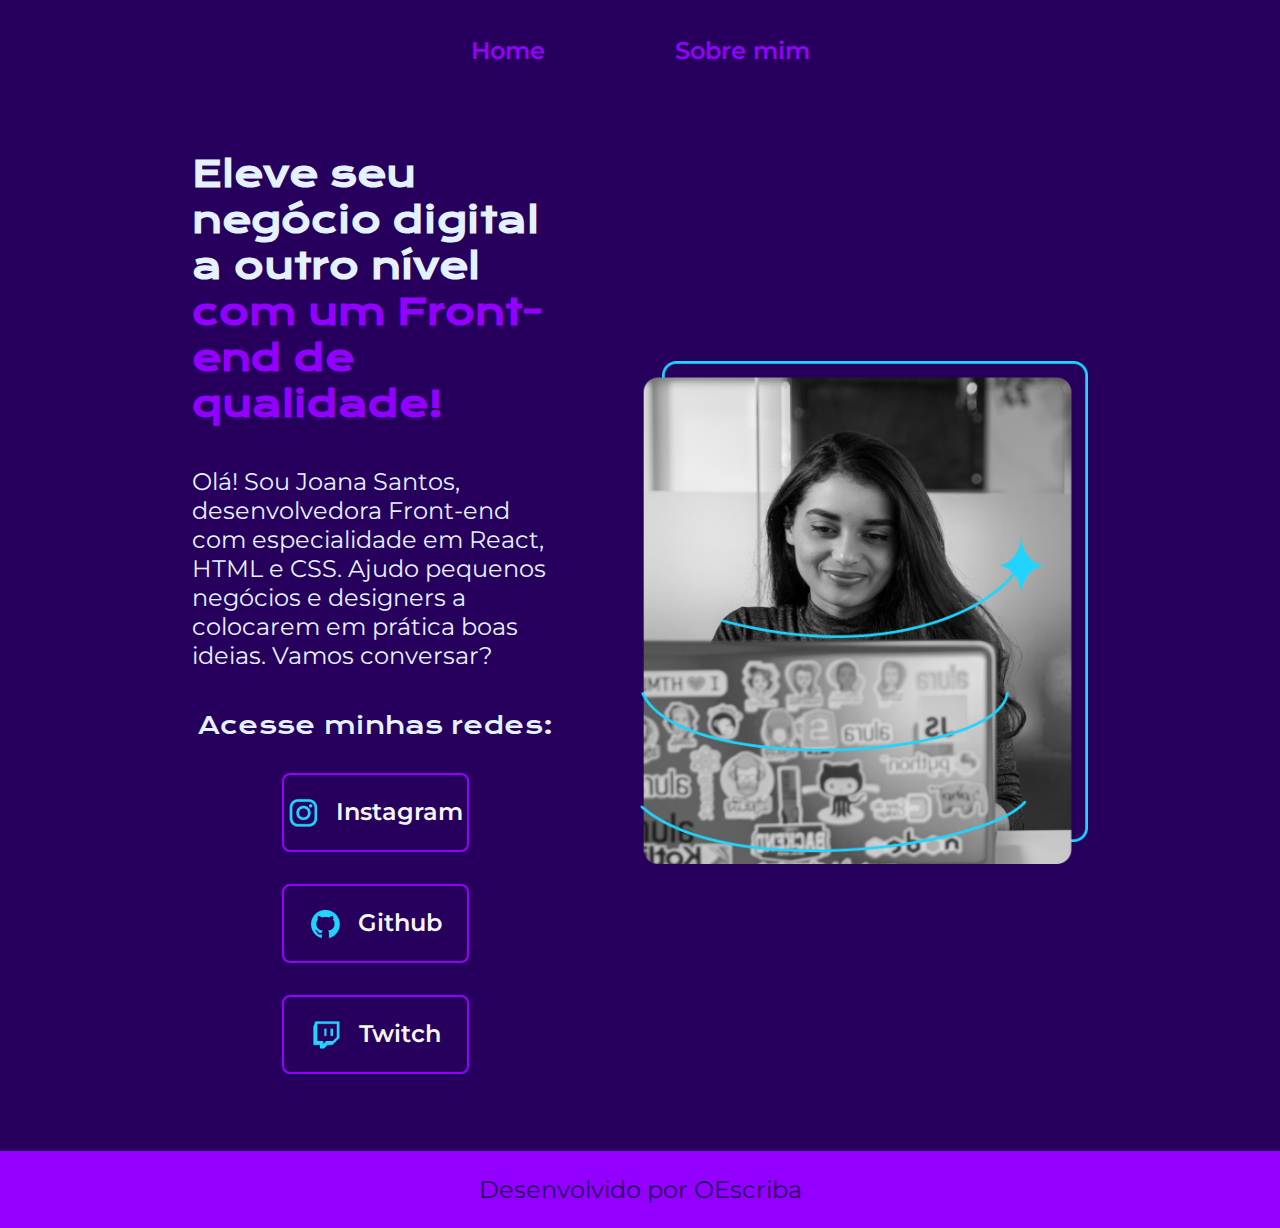
<file: html-e-css-curso-1/index.html>
<!DOCTYPE html>
<html lang="pt-br">
<head>
    <meta charset="UTF-8">
    <meta name="viewport" content="width=device-width, initial-scale=1.0">
    <title>Home</title>
    <link rel="stylesheet" href="styles/style.css">
</head>
<body>
    <header class="cabecalho">
        <nav class="cabecalho__menu">
            <a class="cabecalho__menu__link" href="index.html">Home</a>
            <a class="cabecalho__menu__link" href="about.html">Sobre mim</a>
        </nav>
    </header>
    <main class="apresentacao">
        <section class="apresentacao__conteudo">
            <h1 class="apresentacao__conteudo__titulo">Eleve seu negócio digital a outro nível <strong class="titulo-destaque">com um Front-end de qualidade!</strong></h1>
            <p class="apresentacao__conteudo__texto">Olá! Sou Joana Santos, desenvolvedora Front-end com especialidade em React, HTML e CSS. Ajudo pequenos negócios e designers a colocarem em prática boas ideias. Vamos conversar?</p>
            <div class="apresentacao__links">
                <h2 class="apresentacao__links__subtitulo">Acesse minhas redes:</h2>
                <a class="apresentacao__links__navegacao" href="https://instagram.com/fernandothibes">
                    <img src="assets/instagram.png" alt="Logo do Instagram">
                    Instagram
                </a>
                <a class="apresentacao__links__navegacao" href="https://github.com/oescriba">
                    <img src="assets/github.png" alt="Logo do Github">
                    Github
                </a>
                <a class="apresentacao__links__navegacao" href="https://twitch.com">
                    <img src="assets/twitch.png" alt="Logo da Twitch">
                    Twitch
                </a>
            </div>
        </section>
        <img class="apresentacao__imagem" src="assets/woman-programmer.png" alt="Foto preto e branco de uma mulher programando">
    </main>
    <footer class="rodape">
        Desenvolvido por OEscriba
    </footer>
</body>
</html>
</file>
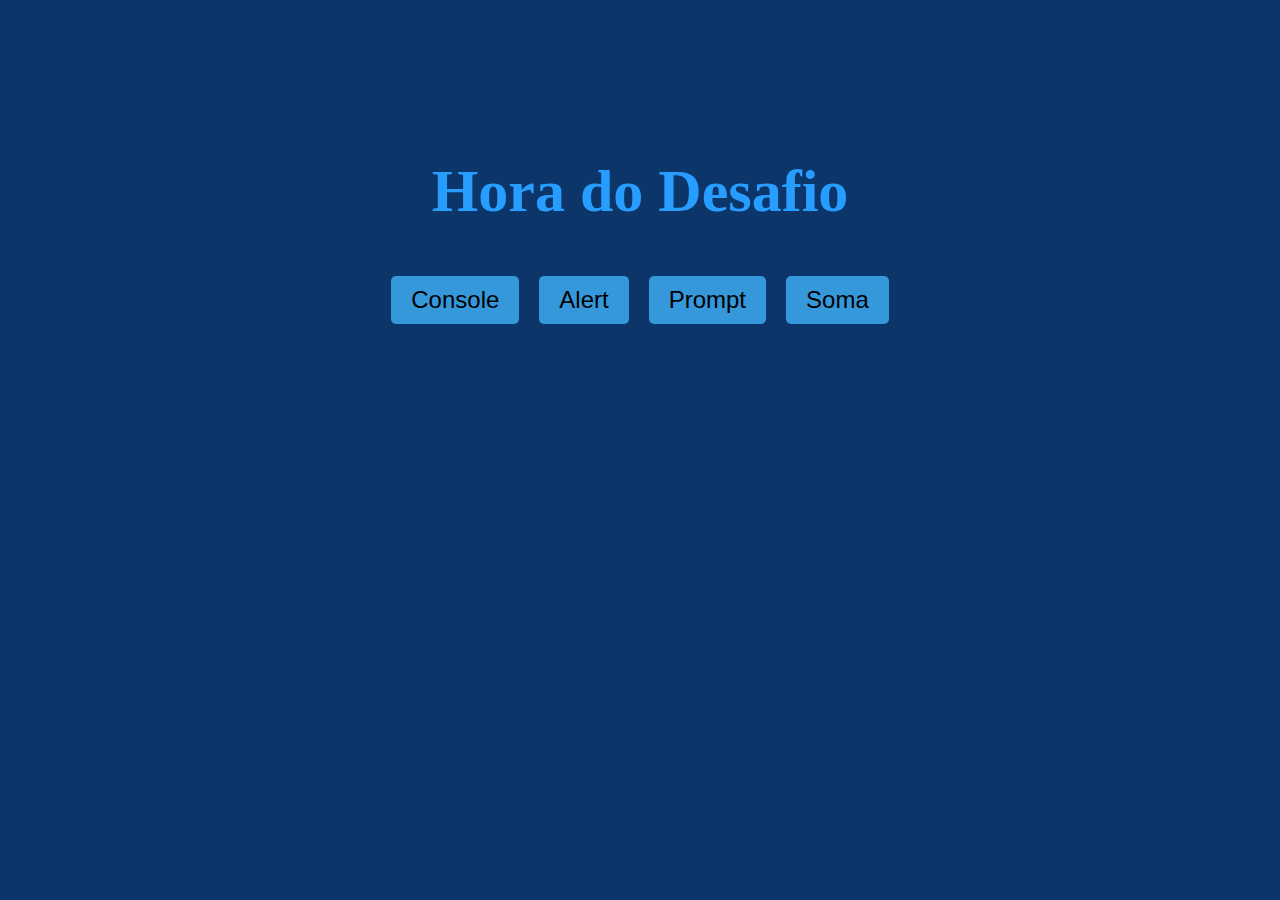
<file: js-curso-2-desafio_1/index.html>
<!DOCTYPE html>
<html lang="en">
<head>
    <meta charset="UTF-8">
    <meta name="viewport" content="width=device-width, initial-scale=1.0">
    <link rel="stylesheet" href="style.css">
    <title>Document</title>
</head>
<body>
    <header>
        <h1></h1>
    </header>
    <main class="container">
        <button onclick="exibirMensagemConsole()" class="button">Console</button>
        <button onclick="exibirMensagemAlert()" class="button">Alert</button>
        <button onclick="perguntarCidade()" class="button">Prompt</button>
        <button onclick="somar()" class="button">Soma</button>
    </main>

      <script src="app.js"></script>
</body>
</html>
</file>
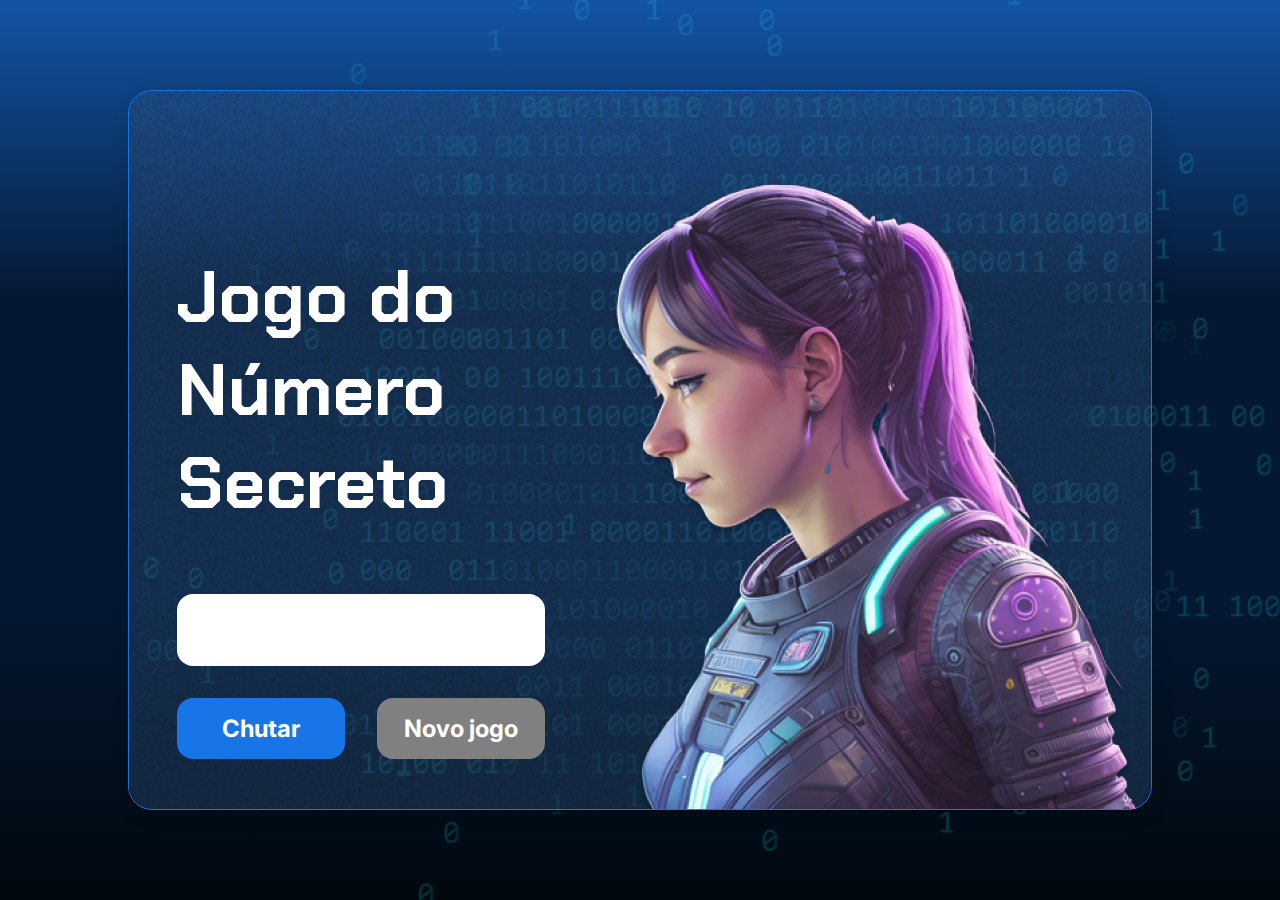
<file: js-curso-2/index.html>
<!DOCTYPE html>
<html lang="pt-br">

<head>
    <meta charset="UTF-8">
    <meta name="viewport" content="width=device-width, initial-scale=1.0">
    <script src="https://code.responsivevoice.org/responsivevoice.js"></script>
    <link rel="preconnect" href="https://fonts.googleapis.com">
    <link rel="preconnect" href="https://fonts.gstatic.com" crossorigin>
    <link href="https://fonts.googleapis.com/css2?family=Chakra+Petch:wght@700&family=Inter:wght@400;700&display=swap"
        rel="stylesheet">
    <link rel="stylesheet" href="style.css">
    <title>JS Game</title>
</head>

<body>

    <div class="container">
        <div class="container__conteudo">
            <div class="container__informacoes">
                <div class="container__texto">
                    <h1></h1>
                    <p class="texto__paragrafo"></p>
                </div>
                <input type="number" min="1" max="10" class="container__input">
                <div class="chute container__botoes">
                    <button onclick="verificarChute()" class="container__botao">Chutar</button>
                    <button onclick="reiniciarJogo()" id="reiniciar" class="container__botao" disabled>Novo jogo</button>
                </div>
            </div>
            <img src="./img/ia.png" alt="Uma pessoa olhando para a esquerda" class="container__imagem-pessoa" />
        </div>
    </div>




    <script src="app.js" defer></script>
</body>

</html>
</file>
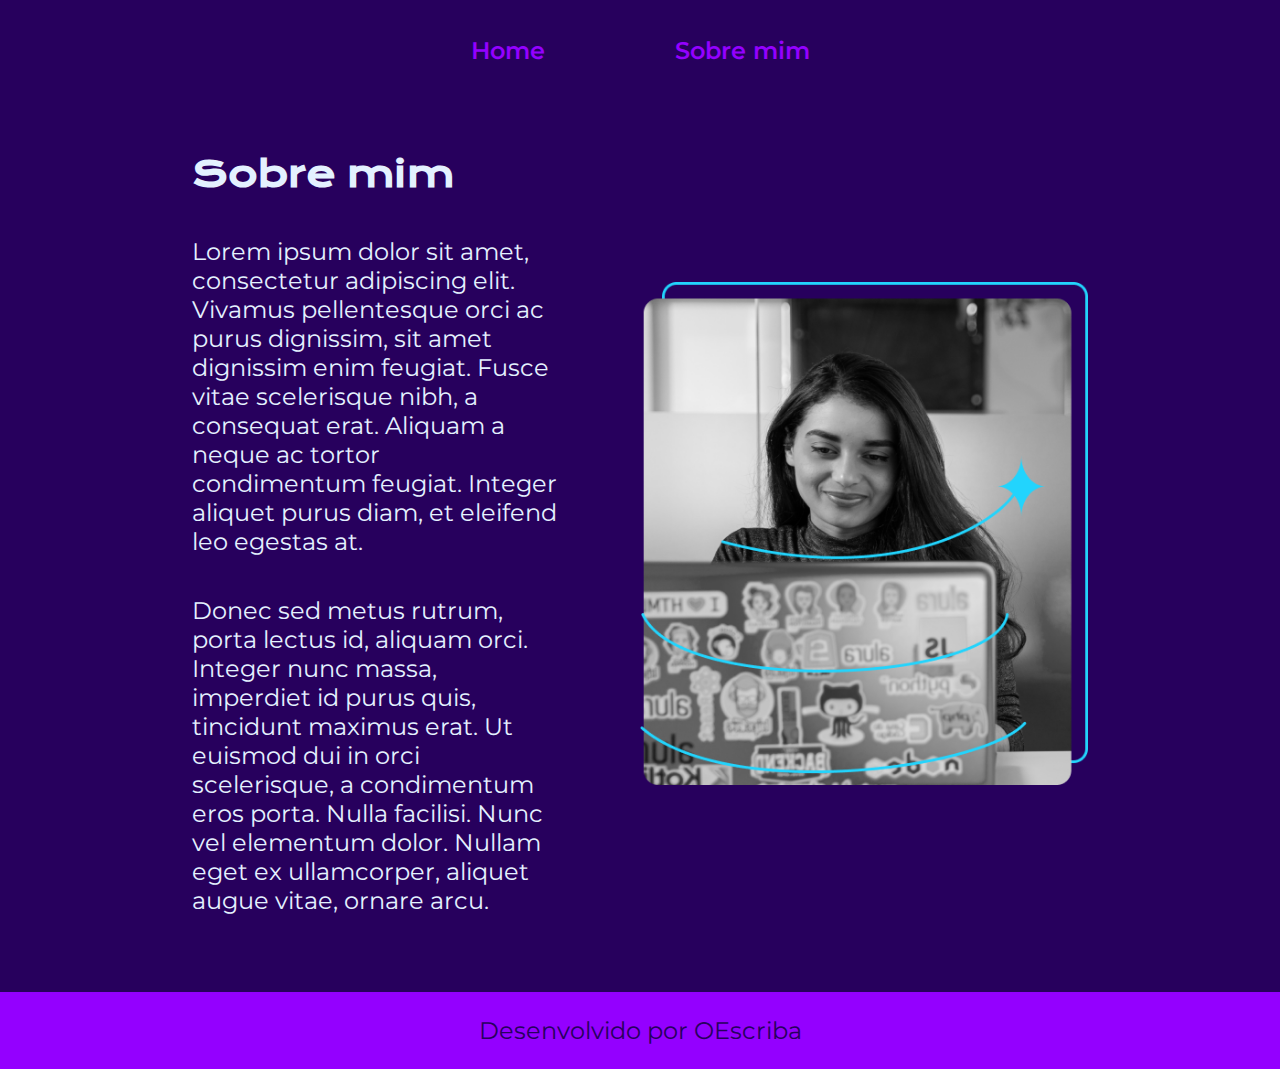
<file: html-e-css-curso-1/about.html>
<!DOCTYPE html>
<html lang="pt-br">
<head>
    <meta charset="UTF-8">
    <meta name="viewport" content="width=device-width, initial-scale=1.0">
    <title>Sobre mim</title>
    <link rel="stylesheet" href="styles/style.css">
</head>
<body>
    <header class="cabecalho">
        <nav class="cabecalho__menu">
            <a class="cabecalho__menu__link" href="index.html">Home</a>
            <a class="cabecalho__menu__link" href="about.html">Sobre mim</a>
        </nav>
    </header>
    <main class="apresentacao">
        <section class="apresentacao__conteudo">
            <h1 class="apresentacao__conteudo__titulo">Sobre mim</h1>
            <p class="apresentacao__conteudo__texto">Lorem ipsum dolor sit amet, consectetur adipiscing elit. Vivamus pellentesque orci ac purus dignissim, sit amet dignissim enim feugiat. Fusce vitae scelerisque nibh, a consequat erat. Aliquam a neque ac tortor condimentum feugiat. Integer aliquet purus diam, et eleifend leo egestas at.</p>
            <p class="apresentacao__conteudo__texto">Donec sed metus rutrum, porta lectus id, aliquam orci. Integer nunc massa, imperdiet id purus quis, tincidunt maximus erat. Ut euismod dui in orci scelerisque, a condimentum eros porta. Nulla facilisi. Nunc vel elementum dolor. Nullam eget ex ullamcorper, aliquet augue vitae, ornare arcu.</p>
        </section>
        <img class="apresentacao__imagem" src="assets/woman-programmer.png" alt="Foto preto e branco de uma mulher programando">
    </main>
    <footer class="rodape">
        Desenvolvido por OEscriba
    </footer>
</body>
</html>
</file>
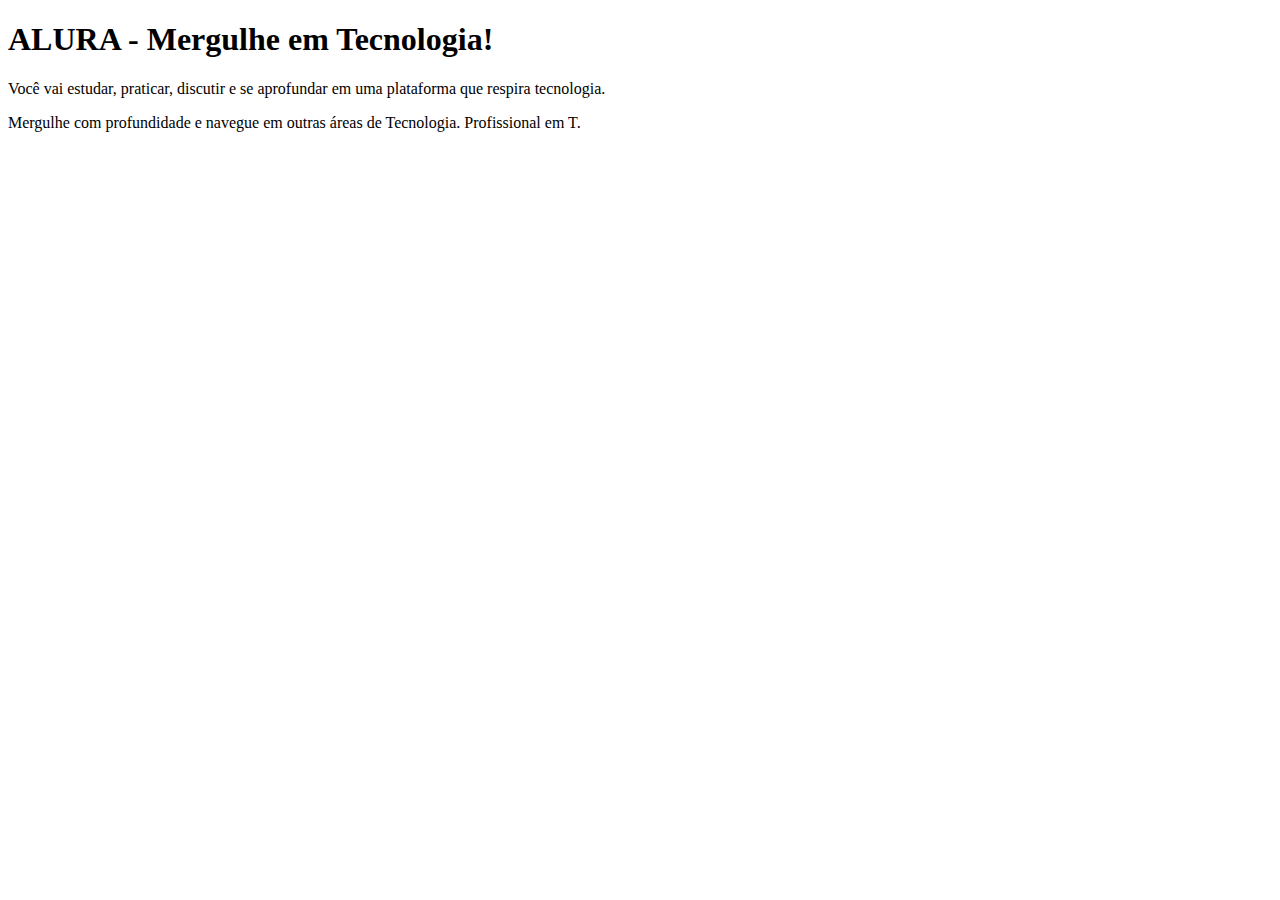
<file: html-e-css-curso-1/ex1.html>
<!DOCTYPE html>
<html lang="en">
<head>
    <meta charset="UTF-8">
    <meta name="viewport" content="width=device-width, initial-scale=1.0">
    <title>Document</title>
</head>
<body>
    <h1>ALURA - Mergulhe em Tecnologia!
    </h1>
    <p>Você vai estudar, praticar, discutir e se aprofundar em uma plataforma que respira tecnologia.</p>
    <p>Mergulhe com profundidade e navegue em outras áreas de Tecnologia. Profissional em T.</p>
</body>
</html>
</file>
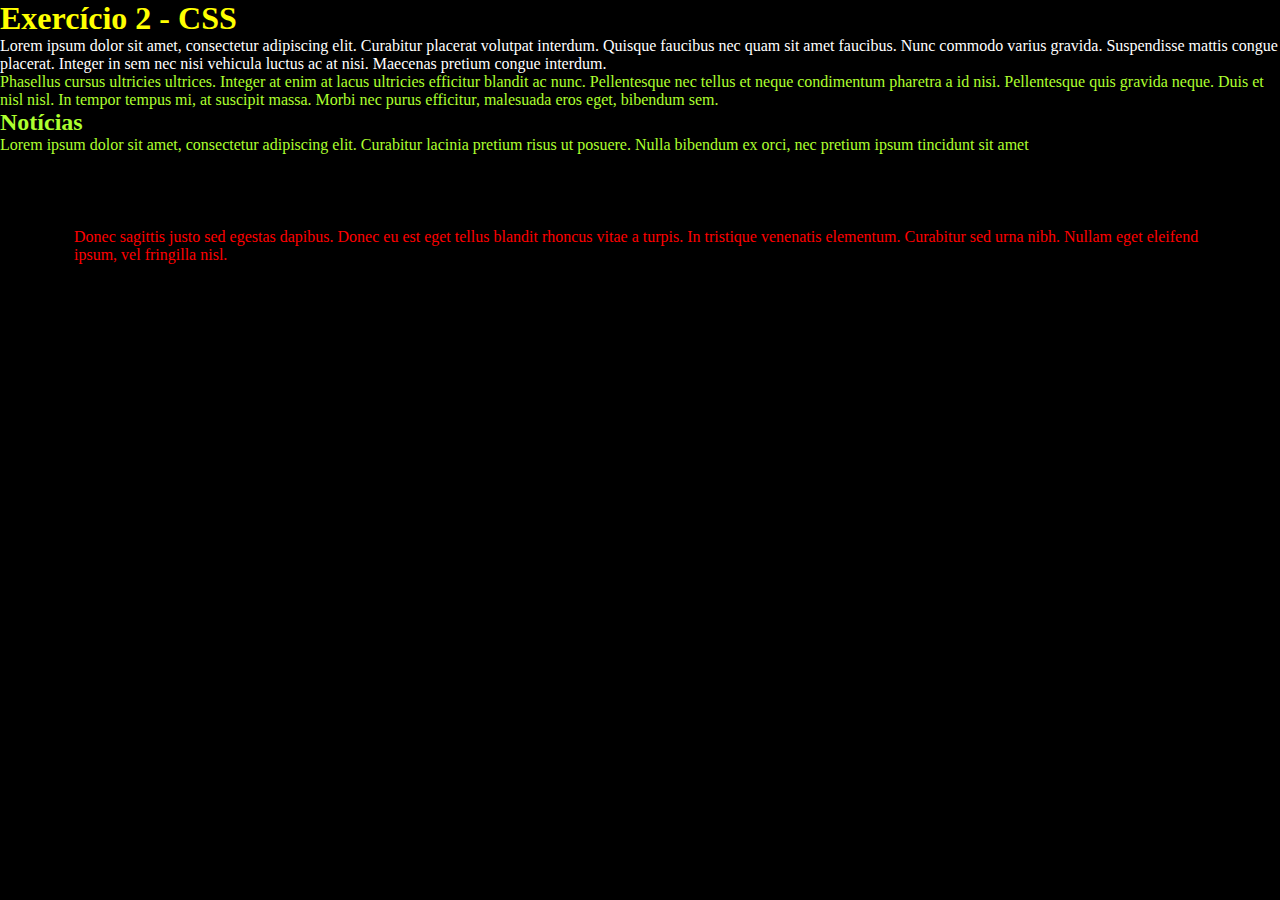
<file: html-e-css-curso-1/exercicios/ex2.html>
<!DOCTYPE html>
<html lang="en">
<head>
    <meta charset="UTF-8">
    <meta name="viewport" content="width=device-width, initial-scale=1.0">
    <title>Exercício 2</title>
    <link rel="stylesheet" href="ex2.css">
</head>
<body>
    <h1 class="titulo-blog">Exercício 2 - CSS</h1>
    <p class="texto-destaque">Lorem ipsum dolor sit amet, consectetur adipiscing elit. Curabitur placerat volutpat interdum. Quisque faucibus nec quam sit amet faucibus. Nunc commodo varius gravida. Suspendisse mattis congue placerat. Integer in sem nec nisi vehicula luctus ac at nisi. Maecenas pretium congue interdum.</p>
    <p>Phasellus cursus ultricies ultrices. Integer at enim at lacus ultricies efficitur blandit ac nunc. Pellentesque nec tellus et neque condimentum pharetra a id nisi. Pellentesque quis gravida neque. Duis et nisl nisl. In tempor tempus mi, at suscipit massa. Morbi nec purus efficitur, malesuada eros eget, bibendum sem.</p>
    <h2>Notícias</h2>
    <p>Lorem ipsum dolor sit amet, consectetur adipiscing elit. Curabitur lacinia pretium risus ut posuere. Nulla bibendum ex orci, nec pretium ipsum tincidunt sit amet</p>
    <p class="urgente">Donec sagittis justo sed egestas dapibus. Donec eu est eget tellus blandit rhoncus vitae a turpis. In tristique venenatis elementum. Curabitur sed urna nibh. Nullam eget eleifend ipsum, vel fringilla nisl.</p>
</body>
</html>
</file>
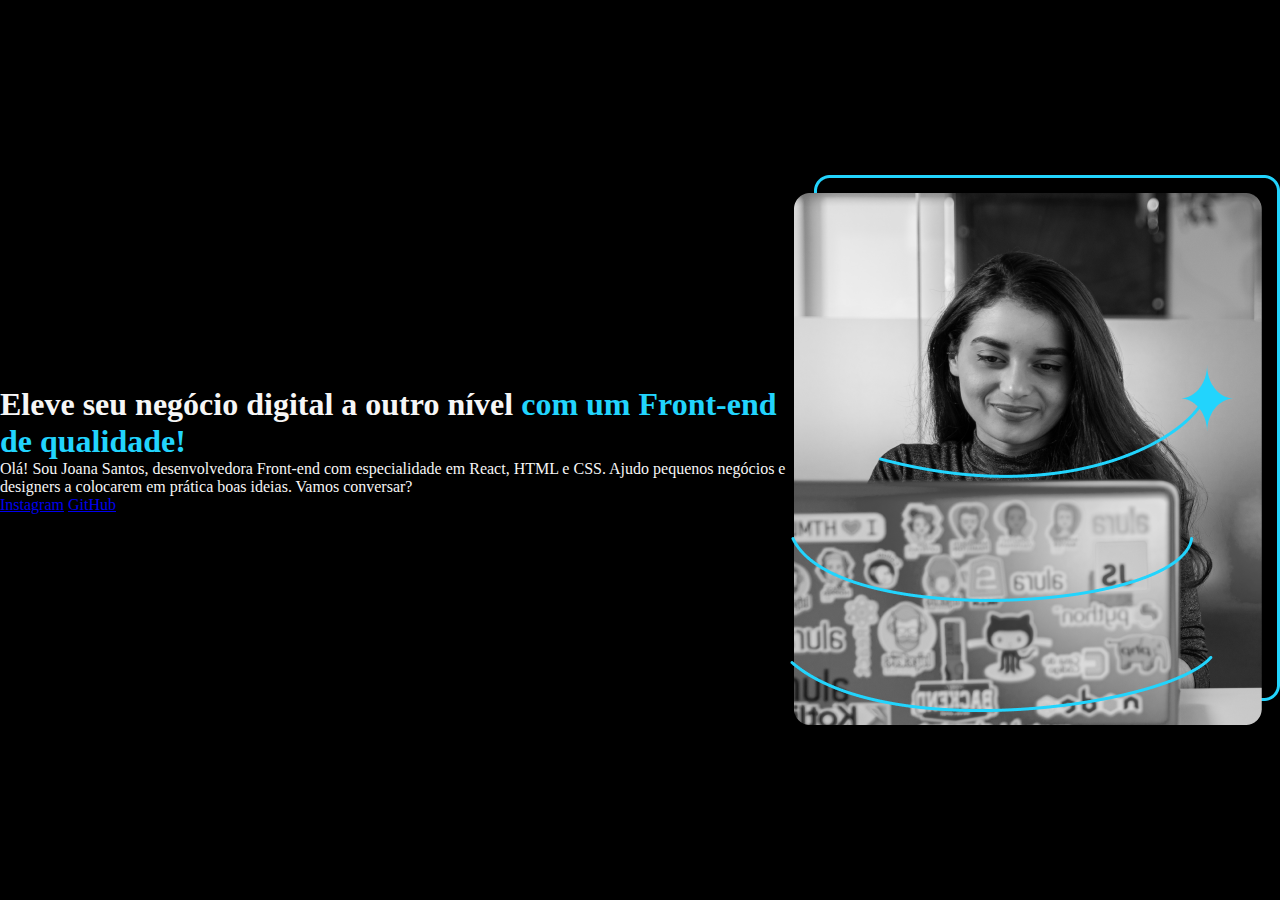
<file: html-e-css-curso-1/exercicios/ex3.html>
<!DOCTYPE html>
<html lang="pt-br">
<head>
    <meta charset="UTF-8">
    <meta name="viewport" content="width=device-width, initial-scale=1.0">
    <title>Document</title>
    <link rel="stylesheet" href="ex3.css">
</head>
<body>
    <header>

    </header>
    <main class="apresentacao">
        <section>
            <h1>Eleve seu negócio digital a outro nível <strong class="titulo-destaque">com um Front-end de qualidade!</strong></h1>
            <p>Olá! Sou Joana Santos, desenvolvedora Front-end com especialidade em React, HTML e CSS. Ajudo pequenos negócios e designers a colocarem em prática boas ideias. Vamos conversar?</p>
            <a href="https://instagram.com/fernandothibes">Instagram</a>
            <a href="https://github.com/oescriba">GitHub</a>
        </section>
        <img src="woman-programmer.png" alt="Foto preto e branco de uma mulher programando">
    </main>
    <footer>

    </footer>
</body>
</html>
</file>
<file: html-e-css-curso-1/styles/style.css>
@import url('https://fonts.googleapis.com/css2?family=Krona+One&family=Montserrat:ital,wght@0,100..900;1,100..900&display=swap');

* {
    margin: 0;
    padding: 0;
}

:root {
    --cor-primaria: #27005D;
    --cor-secundaria: #E4F1FF;
    --cor-terciaria: #9400FF;
    --cor-hover: #AED2FF;

    --fonte-primaria: "Krona One", sans-serif;
    --fonte-secundaria: "Montserrat", sans-serif;
}

body {
    box-sizing: border-box;
    background-color: var(--cor-primaria);
    color: var(--cor-secundaria);
}

.titulo-destaque {
    color: var(--cor-terciaria);
    ;
}

.apresentacao {
    padding: 6% 15%;
    gap: 82px;
    display: flex;
    align-items: center;
    justify-content: space-between;
}

.apresentacao__conteudo {
    width: 50%;
    display: flex;
    flex-direction: column;
    gap: 40px;
}

.apresentacao__conteudo__titulo {
    font-size: 2.25rem;
    font-family: var(--fonte-primaria);
}

.apresentacao__conteudo__texto {
    font-size: 1.5rem;
    font-family: var(--fonte-secundaria);
}

.apresentacao__links {
    display: flex;
    flex-direction: column;
    justify-content: space-between;
    align-items: center;
    gap: 32px;
}

.apresentacao__links__subtitulo {
    font-family: 'Krona One', sans-serif;
    font-weight: 400;
    size: 24px;
}

.apresentacao__links__navegacao {
    border: 2px solid var(--cor-terciaria);
    width: 50%;
    text-align: center;
    display: flex;
    justify-content: center;
    gap: 16px;
    border-radius: 8px;
    font-family: var(--fonte-secundaria);
    font-weight: 600;
    font-size: 1.5rem;
    padding: 21.5px 0;
    text-decoration: none;
    color: #F6F6F6;
}

.apresentacao__links__link:hover {
    background-color: var(--cor-hover);
    color: var(--cor-terciaria);
    cursor: pointer;
}

.apresentacao__imagem {
    width: 50%;

}

.rodape {
    background-color: var(--cor-terciaria);
    color: var(--cor-primaria);
    text-align: center;
    padding: 24px;
    font-family: var(--fonte-secundaria);
    font-weight: 400;
    font-size: 1.5rem;
}

.cabecalho {
    padding: 2% 0% 0% 0%;
    display: flex;
    justify-content: center;
    align-items: center;
}

.cabecalho__menu {
    display: flex;
    gap: 80px;
    justify-content: center;
    align-items: center;
}

.cabecalho__menu__link {
    font-family: 'Montserrat', sans-serif;
    font-size: 1.5rem;
    font-weight: 600;
    color: var(--cor-terciaria);
    margin: 0 10px;
    padding: 10px 15px;
    text-decoration: none;
}

.cabecalho__menu__link:hover {
    color: var(--cor-hover);
}

@media(max-width: 1023px) {
    .apresentacao {
        flex-direction: column-reverse;
        padding: 5%;
    }
    
    .apresentacao__conteudo {
        width: auto;
    }

    .cabecalho__menu {
        gap: 20px;
    }
}
</file>
<file: js-curso-2-desafio_1/style.css>
header {
  text-align: center;
  font-size: 30px;
  color: #279EFF;
}

main, html {
  margin: 0;
  padding: 0;
  height: 50%;
  display: flex;
  justify-content: center;
  align-items: center;
  background-color: #0C356A;
}

.container {
  text-align: center;
  color: #279EFF;
}

.button {
  padding: 10px 20px;
  margin: 10px;
  font-size: 24px;
  border: none;
  background-color: #3498db;
  cursor: pointer;
  border-radius: 5px;
}

.button:hover {
  background-color: #2980b9;
}
</file>
<file: js-curso-2/style.css>
* {
    box-sizing: border-box;
    margin: 0;
    padding: 0;
    color: white;
}

body {
    background: linear-gradient(#1354A5 0%, #041832 33.33%, #041832 66.67%, #01080E 100%);
    height: 100vh;
    display: flex;
    align-items: center;
    justify-content: center;
}


body::before {
    background-image: url("img/code.png");
    background-repeat: no-repeat;
    background-position: right;
    content: "";
    display: block;
    position: absolute;
    width: 100%;
    height: 100%;
    opacity: 0.4;
}

.container {
    width: 80%;
    height: 80%;
    display: flex;
    align-items: center;
    justify-content: space-between;
    border-radius: 24px;
    border: 1px solid #1875E8;
    box-shadow: 4px 4px 20px 0px rgba(1, 8, 14, 0.15);
    background-image: url("img/Ruido.png");
    background-size: 100% 100%;
    position: relative;
}


.container__conteudo {
    display: flex;
    align-items: center;
    position: absolute;
    bottom: 0;
}

.container__informacoes {
    flex: 1;
    padding: 3rem;
}

.container__botao {
    border-radius: 16px;
    background: #1875E8;
    padding: 16px 24px;
    width: 100%;
    font-size: 24px;
    font-weight: 700;
    border: none;
    margin-top: 2rem;
}

.container__texto {
    margin: 16px 0 16px 0;
}

.container__texto-azul {
    color: #1875E8;
}

.container__input {
    width: 100%;
    height: 72px;
    border-radius: 16px;
    background-color: #FFF;
    border: none;
    color: #1875E8;
    padding: 2rem;
    font-size: 24px;
    font-weight: 700;
    font-family: 'Inter', sans-serif;
}

.container__botoes {
    display: flex;
    gap: 2em;
}

h1 {
    font-family: 'Chakra Petch', sans-serif;
    font-size: 72px;
    padding-bottom: 3rem;
}

p,
button {
    font-family: 'Inter', sans-serif;
}

.texto__paragrafo {
    font-size: 32px;
    font-weight: 400;
}

button:disabled {
    background-color: gray;
}

@media screen and (max-width: 1250px) {

    h1 {
        font-size: 50px;
    }

    .container__botao {
        font-size: 16px;
    }


    .texto__paragrafo {
        font-size: 24px;
    }

    .container__imagem-pessoa {
        display: none;
    }

    .container__conteudo {
        display: block;
        position: inherit;
    }

    .container__informacoes {
        padding: 1rem
    }
}
</file>
<file: html-e-css-curso-1/exercicios/ex2.css>
* {
    margin: 0;
    padding: 0;
}

body {
    background-color: black;
    color: greenyellow;
}

.texto-destaque {
    color: white;
}

.titulo-blog {
    color: yellow;
}

.urgente {
    margin: 10px;
    border: 3px;
    border-color:red;
    padding: 5%;
    /*content: attr();*/
    color: red;
}
</file>
<file: html-e-css-curso-1/exercicios/ex3.css>
* {
    margin: 0;
    padding: 0;
}

body {
    display: flex;
    align-items: center;
    height: 100vh;
    box-sizing: border-box;
    background-color: black;
    color: #f6f6f6
}

.titulo-destaque {
    color: #22D4FD;
    ;
}

.apresentacao {
    display: flex;
    align-items: center;
}
</file>
